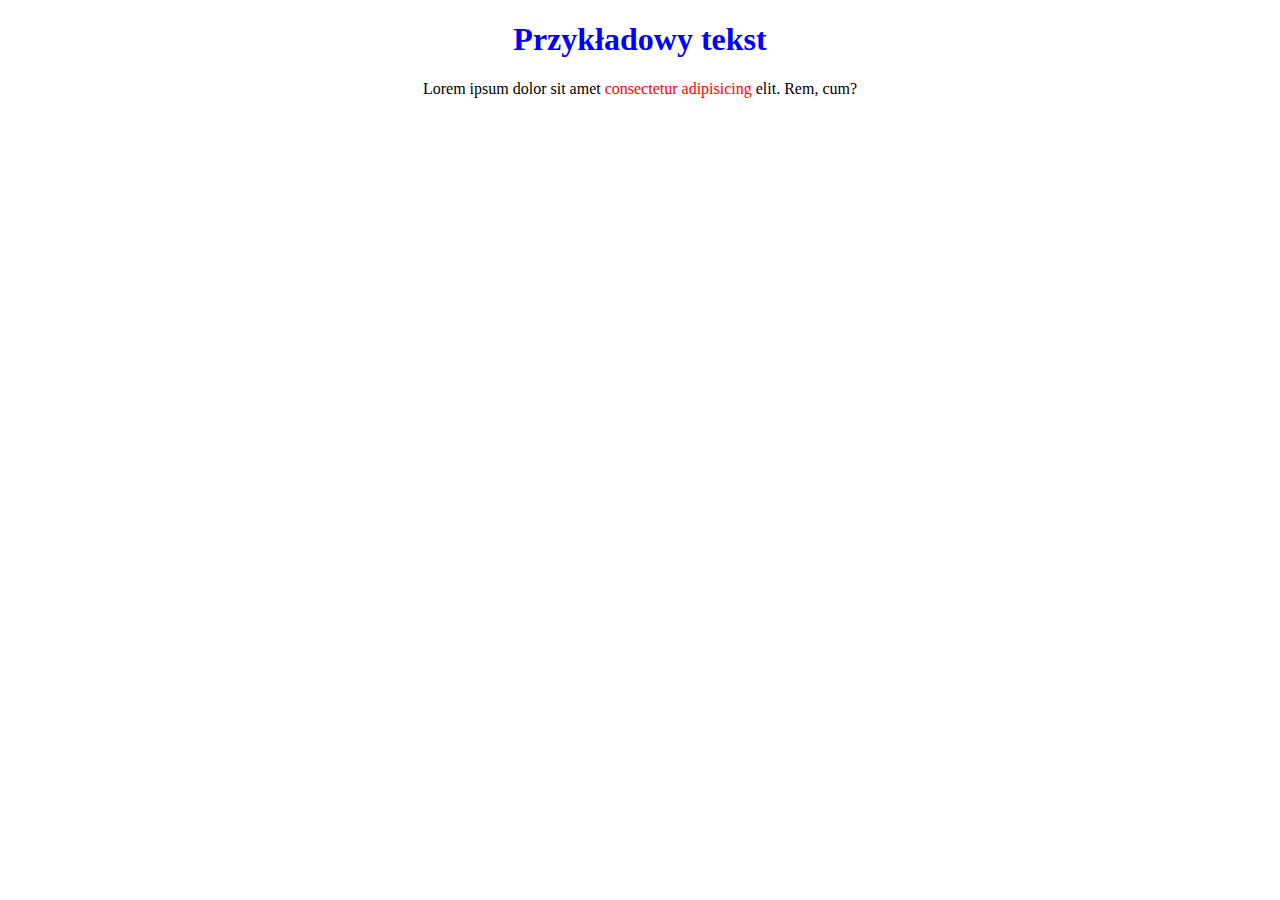
<file: 38282/index.html>
<!DOCTYPE html>
<html lang="en">
<head>
    <meta charset="UTF-8">
    <meta http-equiv="X-UA-Compatible" content="IE=edge">
    <meta name="viewport" content="width=device-width, initial-scale=1.0">
    <link rel="stylesheet" href="css/style.css">
    <title>Document</title>
</head>
<body>
    <h1>Przykładowy tekst</h1>
    <p>Lorem ipsum dolor sit amet <span>consectetur adipisicing</span> elit. Rem, cum?</p>
</body>
</html>
</file>
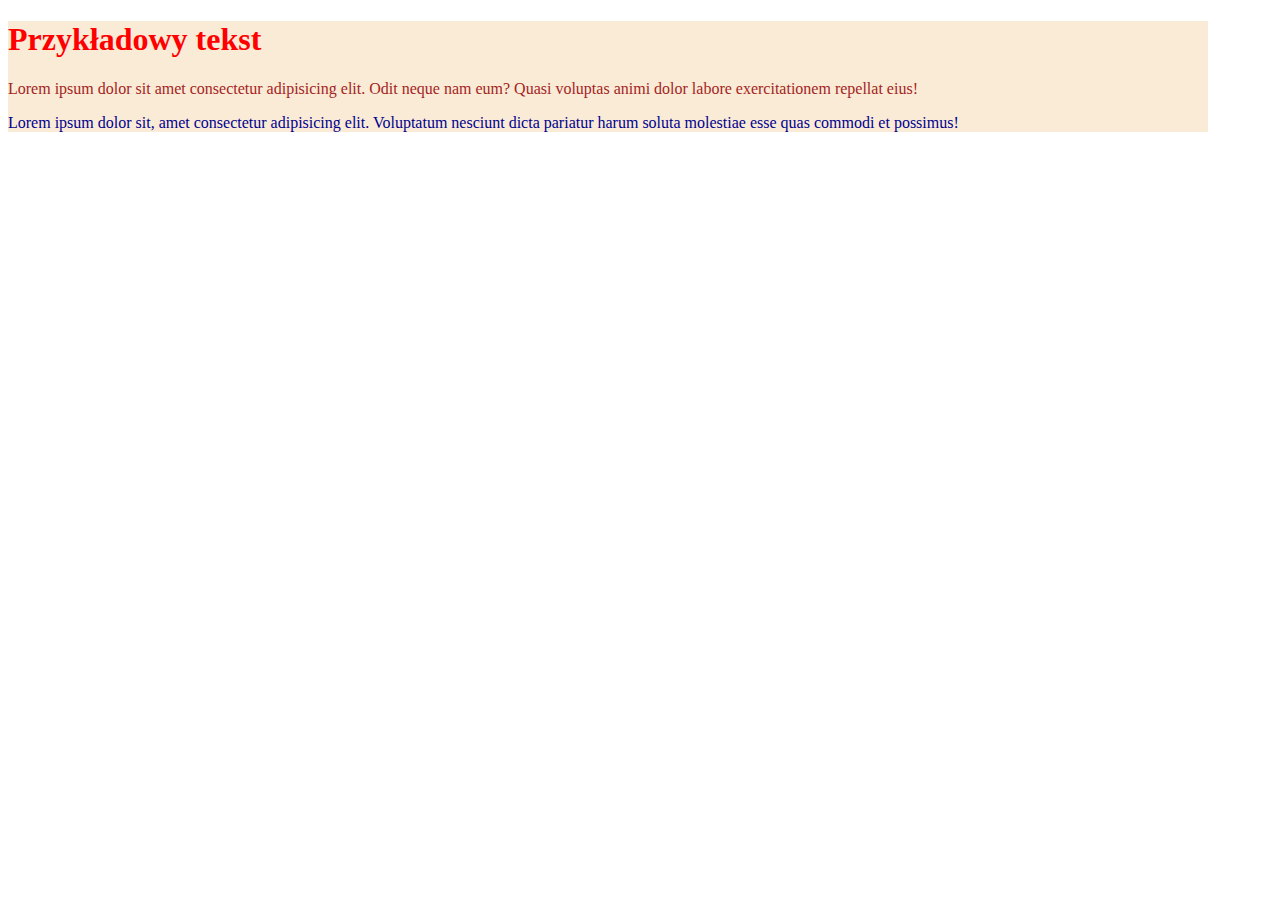
<file: 38283/index.html>
<!DOCTYPE html>
<html lang="en">
<head>
    <meta charset="UTF-8">
    <meta http-equiv="X-UA-Compatible" content="IE=edge">
    <meta name="viewport" content="width=device-width, initial-scale=1.0">
    <link rel="stylesheet" href="css/style.css">
    <title>Document</title>
</head>
<body>
    <article>
        <h1>Przykładowy tekst</h1>
        <p id="one">Lorem ipsum dolor sit amet consectetur adipisicing elit. Odit neque nam eum? Quasi voluptas animi dolor labore exercitationem repellat eius!</p>
        <p id="two">Lorem ipsum dolor sit, amet consectetur adipisicing elit. Voluptatum nesciunt dicta pariatur harum soluta molestiae esse quas commodi et possimus!</p>
    </article>
</body>
</html>
</file>
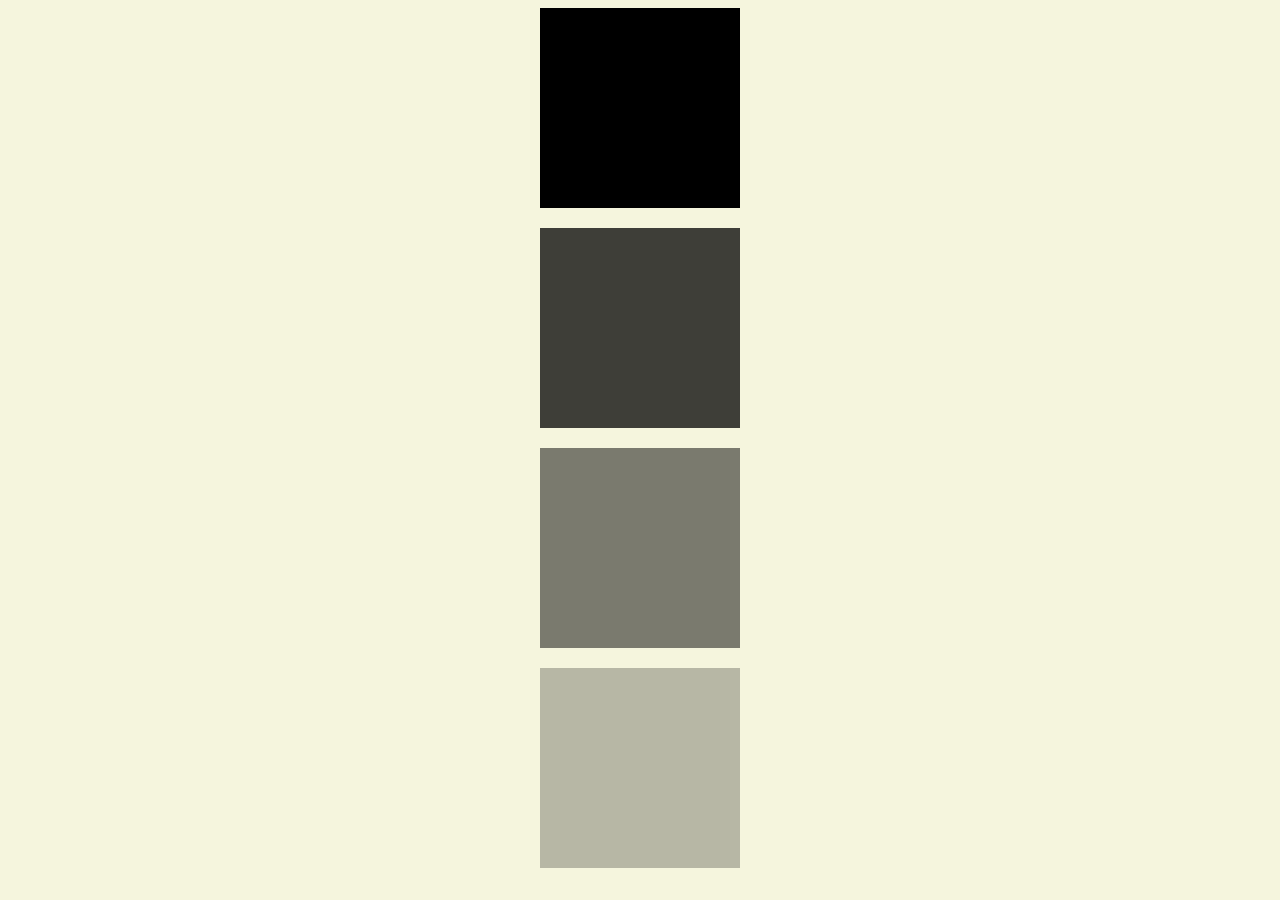
<file: 38284/index.html>
<!DOCTYPE html>
<html lang="en">
<head>
    <meta charset="UTF-8">
    <meta http-equiv="X-UA-Compatible" content="IE=edge">
    <meta name="viewport" content="width=device-width, initial-scale=1.0">
    <link rel="stylesheet" href="css/style.css">
    <title>Document</title>
</head>
<body>
    <div id="one"> </div>
    <div id="two"> </div>
    <div id="three"> </div>
    <div id="four"> </div>    
</body>
</html>
</file>
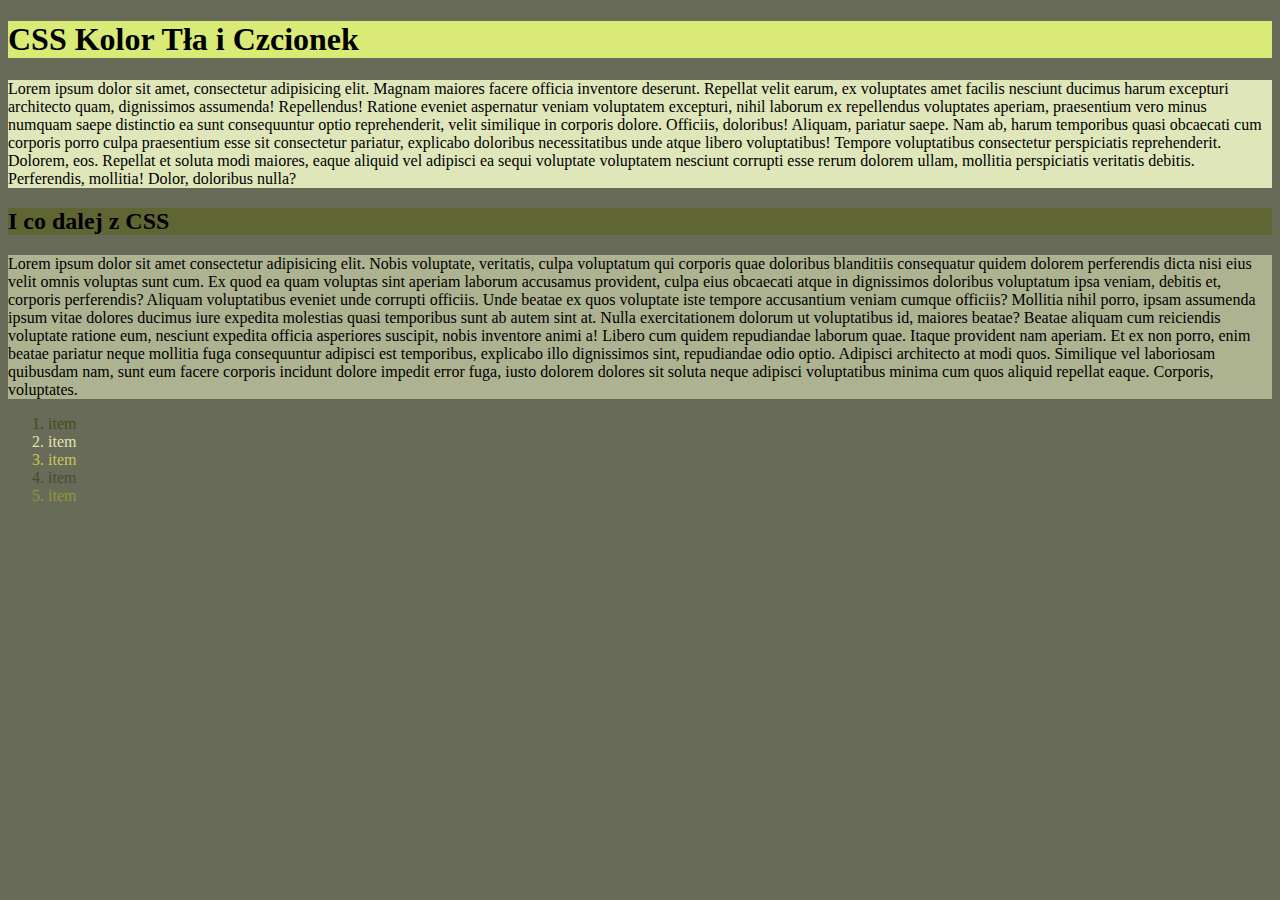
<file: 38285/index.html>
<!DOCTYPE html>
<html lang="en">
<head>
    <meta charset="UTF-8">
    <meta http-equiv="X-UA-Compatible" content="IE=edge">
    <meta name="viewport" content="width=device-width, initial-scale=1.0">
    <link rel="stylesheet" href="css/style.css">
    <title>Document</title>
</head>
<body>
    <section>
        <h1>CSS Kolor Tła i Czcionek</h1>
            <p>Lorem ipsum dolor sit amet, consectetur adipisicing elit. Magnam maiores facere officia inventore deserunt. Repellat velit earum, ex voluptates amet facilis nesciunt ducimus harum excepturi architecto quam, dignissimos assumenda! Repellendus!
            Ratione eveniet aspernatur veniam voluptatem excepturi, nihil laborum ex repellendus voluptates aperiam, praesentium vero minus numquam saepe distinctio ea sunt consequuntur optio reprehenderit, velit similique in corporis dolore. Officiis, doloribus!
            Aliquam, pariatur saepe. Nam ab, harum temporibus quasi obcaecati cum corporis porro culpa praesentium esse sit consectetur pariatur, explicabo doloribus necessitatibus unde atque libero voluptatibus! Tempore voluptatibus consectetur perspiciatis reprehenderit.
            Dolorem, eos. Repellat et soluta modi maiores, eaque aliquid vel adipisci ea sequi voluptate voluptatem nesciunt corrupti esse rerum dolorem ullam, mollitia perspiciatis veritatis debitis. Perferendis, mollitia! Dolor, doloribus nulla?</p>
        <h2>I co dalej z CSS</h2>
            <p>Lorem ipsum dolor sit amet consectetur adipisicing elit. Nobis voluptate, veritatis, culpa voluptatum qui corporis quae doloribus blanditiis consequatur quidem dolorem perferendis dicta nisi eius velit omnis voluptas sunt cum.
            Ex quod ea quam voluptas sint aperiam laborum accusamus provident, culpa eius obcaecati atque in dignissimos doloribus voluptatum ipsa veniam, debitis et, corporis perferendis? Aliquam voluptatibus eveniet unde corrupti officiis.
            Unde beatae ex quos voluptate iste tempore accusantium veniam cumque officiis? Mollitia nihil porro, ipsam assumenda ipsum vitae dolores ducimus iure expedita molestias quasi temporibus sunt ab autem sint at.
            Nulla exercitationem dolorum ut voluptatibus id, maiores beatae? Beatae aliquam cum reiciendis voluptate ratione eum, nesciunt expedita officia asperiores suscipit, nobis inventore animi a! Libero cum quidem repudiandae laborum quae.
            Itaque provident nam aperiam. Et ex non porro, enim beatae pariatur neque mollitia fuga consequuntur adipisci est temporibus, explicabo illo dignissimos sint, repudiandae odio optio. Adipisci architecto at modi quos.
            Similique vel laboriosam quibusdam nam, sunt eum facere corporis incidunt dolore impedit error fuga, iusto dolorem dolores sit soluta neque adipisci voluptatibus minima cum quos aliquid repellat eaque. Corporis, voluptates.</p>
        <ol>
            <li id="one">item</li>
            <li id="two">item</li>
            <li id="three">item</li>
            <li id="four">item</li>
            <li id="five">item</li>
        </ol>
        </section>
</body>
</html>
</file>
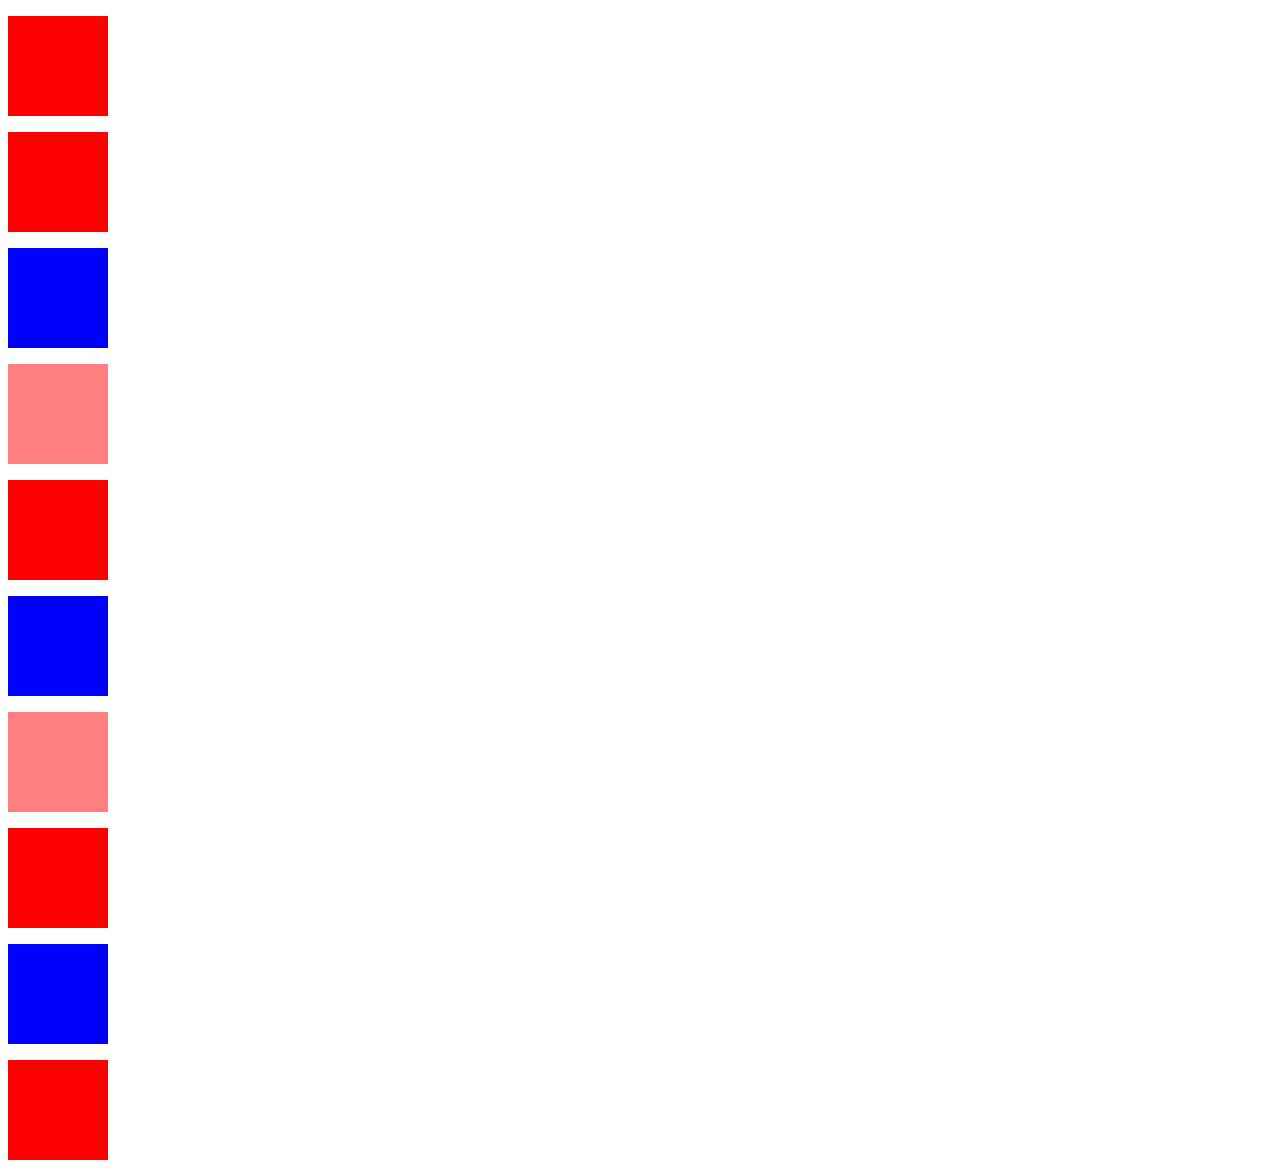
<file: 38286/index.html>
<!DOCTYPE html>
<html lang="en">
<head>
    <meta charset="UTF-8">
    <meta http-equiv="X-UA-Compatible" content="IE=edge">
    <meta name="viewport" content="width=device-width, initial-scale=1.0">
    <link rel="stylesheet" href="css/style.css">
    <title>Document</title>
</head>
<body>
    <p></p>
    <p></p>
    <p class="wazne"></p>
    <p class="opacity"></p>
    <p></p>
    <p class="wazne"></p>
    <p class="opacity"></p>
    <p></p>
    <p class="wazne"></p>
    <p></p>    
</body>
</html>
</file>
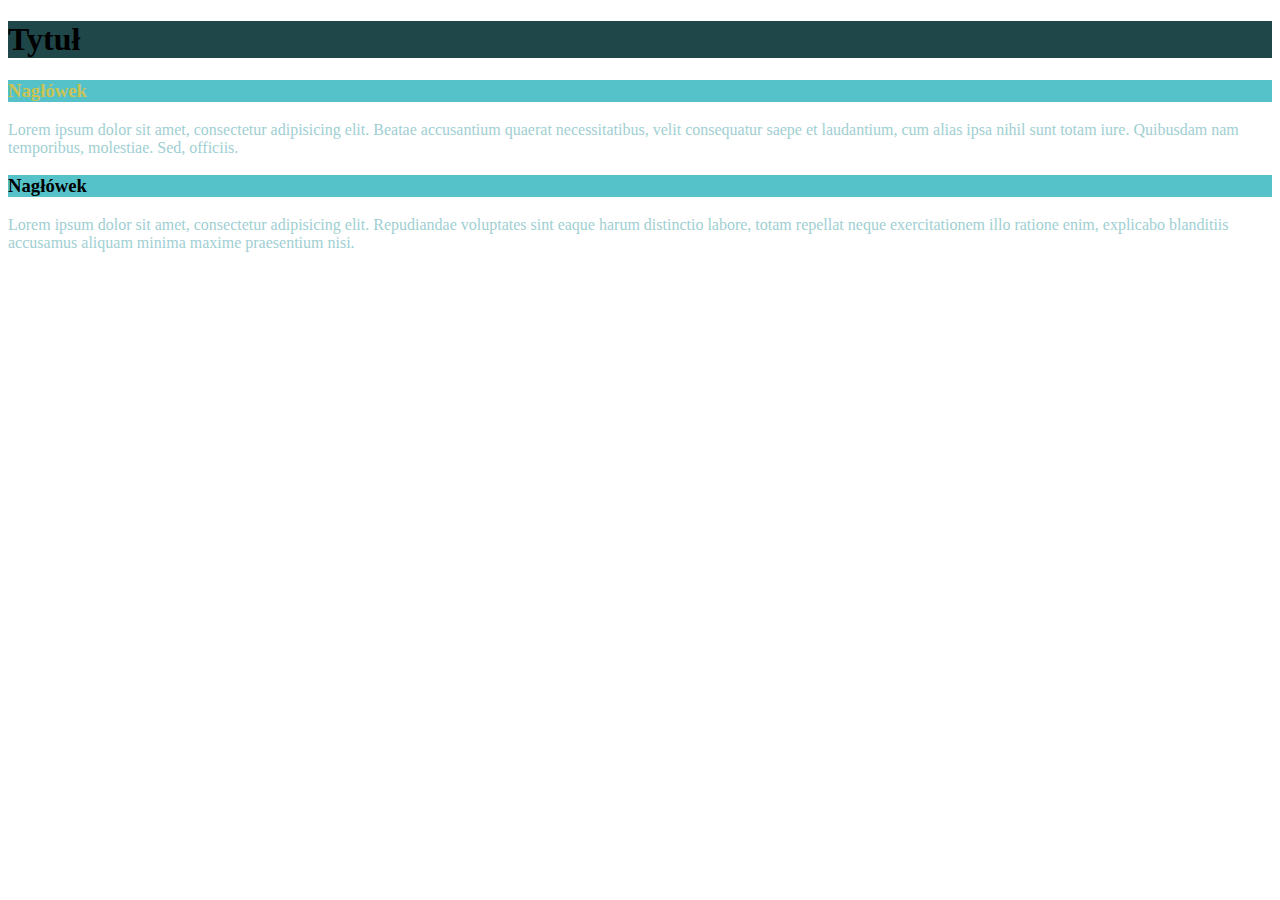
<file: 38287/index.html>
<!DOCTYPE html>
<html lang="en">
<head>
    <meta charset="UTF-8">
    <meta http-equiv="X-UA-Compatible" content="IE=edge">
    <meta name="viewport" content="width=device-width, initial-scale=1.0">
    <link rel="stylesheet" href="css/style.css">
    <title>Document</title>
</head>
<body>
    <h1>Tytuł</h1>
    <h3>Nagłówek</h3>
    <p>Lorem ipsum dolor sit amet, consectetur adipisicing elit. Beatae accusantium quaerat necessitatibus, velit consequatur saepe et laudantium, cum alias ipsa nihil sunt totam iure. Quibusdam nam temporibus, molestiae. Sed, officiis.</p>
    <h3>Nagłówek</h3>
    <p>Lorem ipsum dolor sit amet, consectetur adipisicing elit. Repudiandae voluptates sint eaque harum distinctio labore, totam repellat neque exercitationem illo ratione enim, explicabo blanditiis accusamus aliquam minima maxime praesentium nisi.</p>

</body>
</html>
</file>
<file: 38282/css/style.css>
h1 {
    color: #0000ff;
    text-align: center;
}

p {
    text-align: center;
}
span {
    color: #ff0000;
}
</file>
<file: 38283/css/style.css>
article {
    background-color: #faebd6;
    width: 1200px;
}

h1 {
    color: #ff0000;
}

#one {
    color:#a42423;
}

#two {
    color: #00008f;
}
</file>
<file: 38284/css/style.css>
body {
    background-color: #f5f5dd;
}

#one {
    background-color: rgba(0, 0, 0, 1);
    width: 200px;
    height: 200px;
    margin-left: auto;
    margin-right: auto;
    margin-bottom: 20px;
    
}

#two {
    background-color: rgba(0, 0, 0, 0.75);
    width: 200px;
    height: 200px;
    margin-left: auto;
    margin-right: auto;
    margin-bottom: 20px;
}

#three {
    background-color: rgba(0, 0, 0, 0.5);
    width: 200px;
    height: 200px;
    margin-left: auto;
    margin-right: auto;
    margin-bottom: 20px;
}

#four {
    background-color: rgba(0, 0, 0, 0.25);
    width: 200px;
    height: 200px;
    margin-left: auto;
    margin-right: auto;
}
</file>
<file: 38285/css/style.css>
body {
    background-color: #686B57;
}

h1 {
    background-color:#D9EA77;
}

h2 {
    background-color: #5F6634;
}

h1+p {
    background-color: #DFE6BA;
}

h2+p {
    background-color: #ADB391;
}

#one {
    color: #4A491F;
}

#two {
    color:#E4E3AD;
}

#three {
    color:#C9C855;
}

#four {
    color:#4A4A35;
}

#five {
    color:#96953F;
}
</file>
<file: 38286/css/style.css>
p {
    background-color: red;
    width: 100px;
    height: 100px;
}

.wazne {
    background-color: blue;
}

.opacity {
    opacity: 0.5;
}
</file>
<file: 38287/css/style.css>
h1 {
    background-color: #1F474A;
}

h3 {
    background-color: #55C2C9;
}

p {
    color: #A0CFD2;
}

h1+h3 {
    color: #C9C455;
}
</file>
